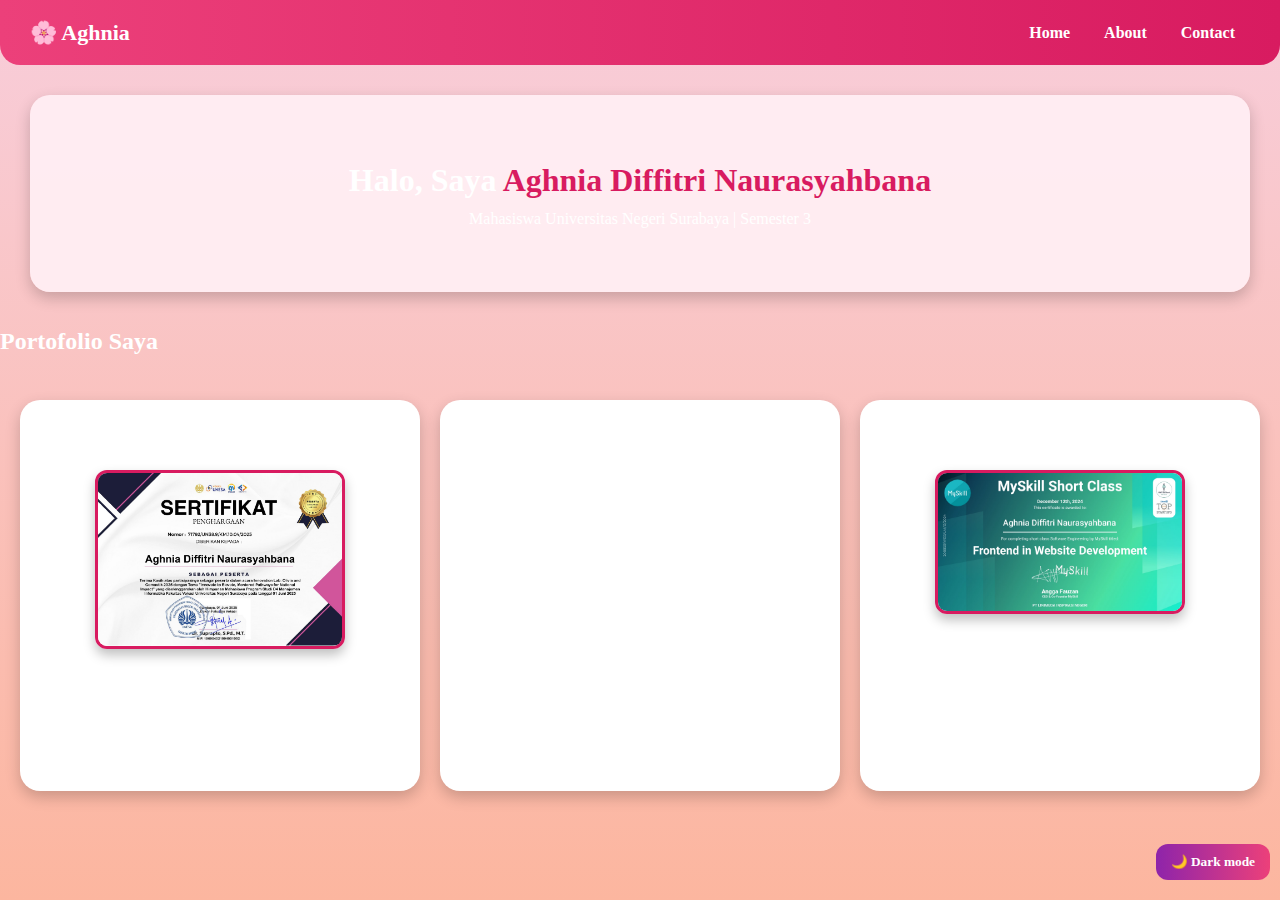
<file: index.html>
<!DOCTYPE html>
<html lang="id">
<head>
  <meta charset="UTF-8">
  <meta name="viewport" content="width=device-width, initial-scale=1.0">
  <title>Aghnia Diffitri Naurasyahbana</title>
  <link rel="stylesheet" href="style.css">
</head>
<body>
  <div class="mode">
    <button id="mode-toggle">🌙 Dark mode</button>
  </div>
  <header>
    <nav class="navbar">
      <div class="logo">🌸 Aghnia</div>
      <div class="nav-links">
        <a href="index.html">Home</a>
        <a href="about.html">About</a>
        <a href="contact.html">Contact</a>
      </div>
    </nav>
  </header>

  <section class="hero">
    <h1>Halo, Saya <span>Aghnia Diffitri Naurasyahbana</span></h1>
    <p>Mahasiswa Universitas Negeri Surabaya | Semester 3</p>
  </section>

  <section class="home">
    <h2>Portofolio Saya</h2>
    <div class="grid-container">
      
      <!-- Projek 1 -->
      <div class="card">
        <h3>Projek 1</h3>
        <img src="Sertif Pelatihan.jpg" alt="Sertifikat Pelatihan" class="sertif">
        <p>Projek UI/UX Design aplikasi saat mengikuti kelas Innovation Lab dengan tema SDGs. 
           Dalam projek ini, saya merancang antarmuka yang ramah pengguna dan berfokus pada solusi kreatif.</p>
      </div>

      <!-- Projek 2 -->
      <div class="card">
        <h3>Projek 2</h3>
        <p>Mengerjakan desain grafis seperti poster, banner, dan konten visual lainnya untuk berbagai kebutuhan. 
           Projek ini membantu saya mengasah keterampilan kreatif di bidang desain grafis.</p>
      </div>

      <!-- Projek 3 -->
      <div class="card">
        <h3>Projek 3</h3>
        <img src="Sertifikat MySkill.jpg" alt="Sertifikat MySkill" class="sertif">
        <p>Saya mengikuti kelas Frontend Website Development bersama MySkill untuk memperdalam pemahaman coding 
           dan praktik langsung membuat website responsif.</p>
      </div>

    </div>
  </section>
  <script src="index.js"></script>
</body>
</html>
</file>
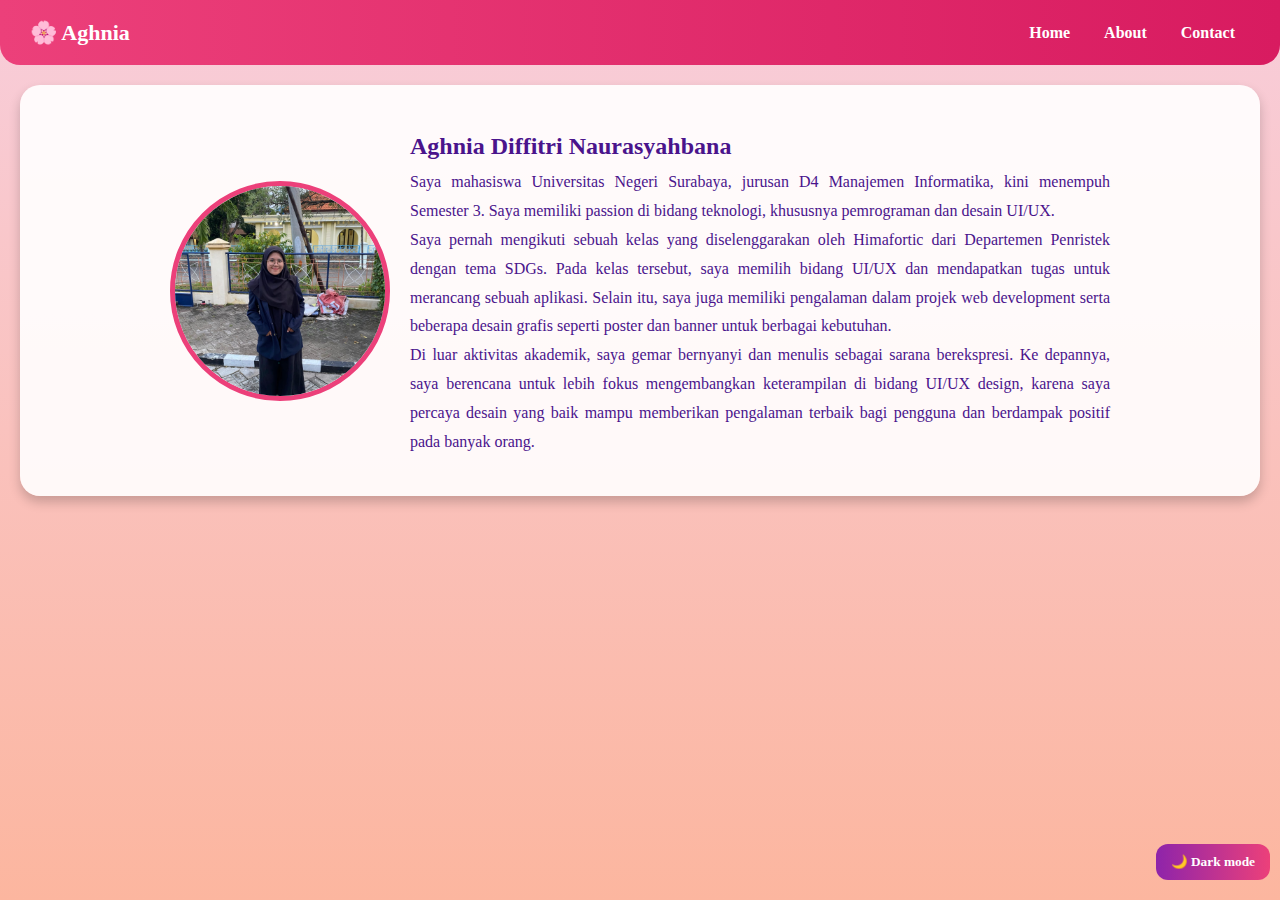
<file: about.html>
<!DOCTYPE html>
<html lang="id">
<head>
  <meta charset="UTF-8">
  <meta name="viewport" content="width=device-width, initial-scale=1.0">
  <title>Tentang Saya - Aghnia Diffitri Naurasyahbana</title>
  <link rel="stylesheet" href="style.css">
</head>
<body>
  <div class="mode">
    <button id="mode-toggle">🌙 Dark mode</button>
  </div>
  <header>
    <nav class="navbar">
      <div class="logo">🌸 Aghnia</div>
      <div class="nav-links">
        <a href="index.html">Home</a>
        <a href="about.html">About</a>
        <a href="contact.html">Contact</a>
      </div>
    </nav>
  </header>

  <section class="about">
    <div class="about-container">
      <img src="Foto Aghnia.jpeg" alt="Foto Aghnia,jpeg" class="profile-pic">
      <div class="about-text">
        <h2>Aghnia Diffitri Naurasyahbana</h2>
<p>
  Saya mahasiswa Universitas Negeri Surabaya, jurusan D4 Manajemen Informatika,
  kini menempuh Semester 3. Saya memiliki passion di bidang teknologi,
  khususnya pemrograman dan desain UI/UX.
</p>
<p>
  Saya pernah mengikuti sebuah kelas yang diselenggarakan oleh Himafortic dari Departemen Penristek dengan tema SDGs.
  Pada kelas tersebut, saya memilih bidang UI/UX dan mendapatkan tugas untuk merancang sebuah aplikasi.
  Selain itu, saya juga memiliki pengalaman dalam projek web development serta beberapa desain grafis
  seperti poster dan banner untuk berbagai kebutuhan.
</p>
<p>
  Di luar aktivitas akademik, saya gemar bernyanyi dan menulis sebagai sarana berekspresi.
  Ke depannya, saya berencana untuk lebih fokus mengembangkan keterampilan di bidang UI/UX design,
  karena saya percaya desain yang baik mampu memberikan pengalaman terbaik bagi pengguna
  dan berdampak positif pada banyak orang.
</p>
      </div>
    </div>
  </section>
</body>
</html>
</file>
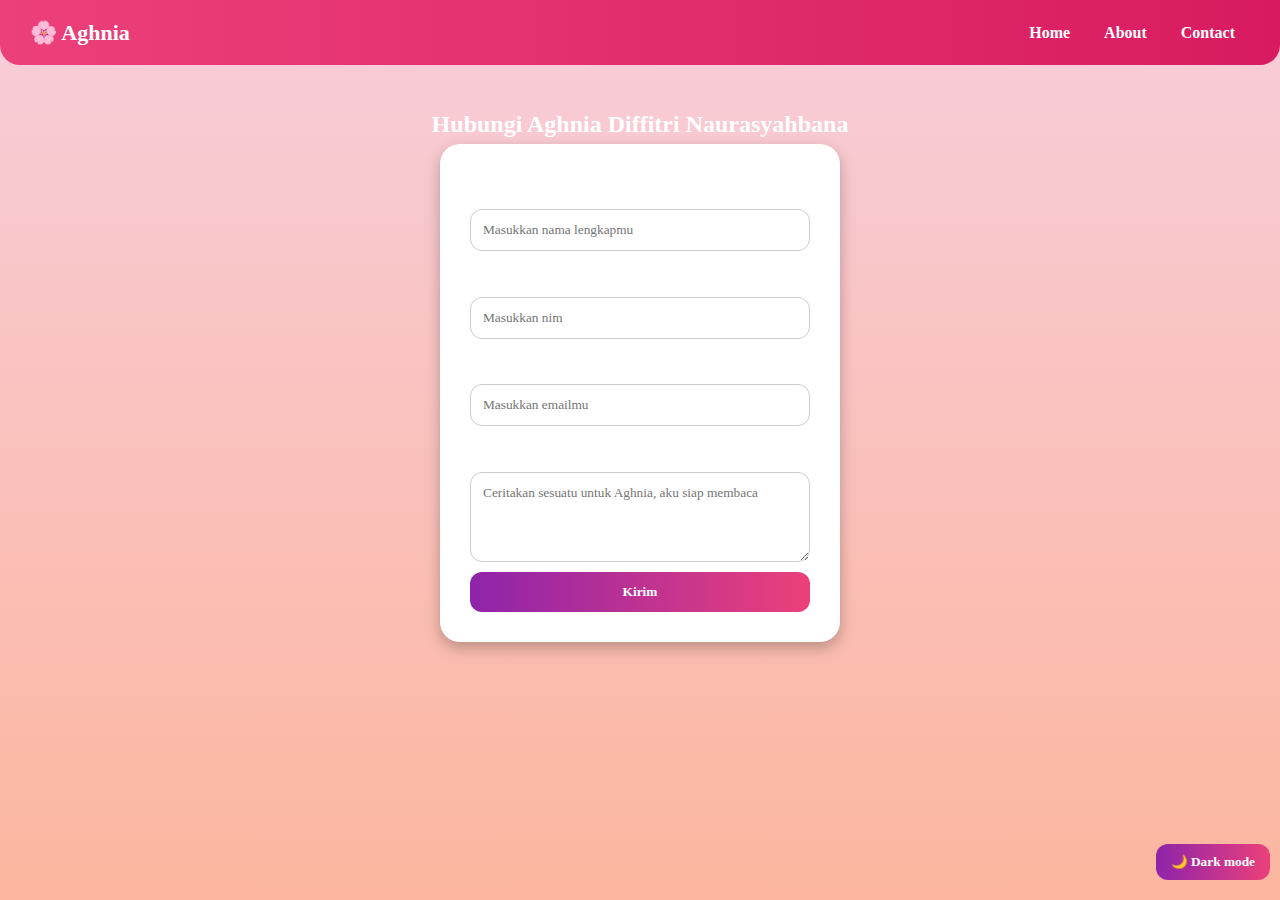
<file: contact.html>
<!DOCTYPE html>
<html lang="id">
<head>
  <meta charset="UTF-8">
  <meta name="viewport" content="width=device-width, initial-scale=1.0">
  <title>Kontak Aghnia</title>
  <link rel="stylesheet" href="style.css">
</head>
<body>
  <div class="mode">
    <button id="mode-toggle">🌙 Dark mode</button>
  </div>
  <header>
    <nav class="navbar">
      <div class="logo">🌸 Aghnia</div>
      <div class="nav-links">
        <a href="index.html">Home</a>
        <a href="about.html">About</a>
        <a href="contact.html">Contact</a>
      </div>
    </nav>
  </header>

  <section class="contact">
    <h2>Hubungi Aghnia Diffitri Naurasyahbana</h2>
    <form>
      <label for="nama">Nama:</label>
      <input type="text" id="nama" name="nama"placeholder="Masukkan nama lengkapmu">

      <label for="nim">NIM:</label>
      <input type="text" id="nim" name="nim" placeholder="Masukkan nim">

      <label for="email">Email:</label>
      <input type="email" id="email" name="email" placeholder="Masukkan emailmu">

      <label for="pesan">Pesan:</label>
      <textarea id="pesan" name="pesan" rows="4" placeholder="Ceritakan sesuatu untuk Aghnia, aku siap membaca"></textarea>

      <button type="button" id="submit">Kirim</button>
    </form>
    <div id="notif" class="message">
      <p id="notif-message">Terima kasih telah menghubungi Aghnia! Pesanmu sudah terkirim.</p>
    </div>
  </section>
  <script src="index.js"></script>
</body>
</html>
</file>
<file: style.css>
/* Global Font */
* {
  margin: 0;
  padding: 0;
  box-sizing: border-box;
  font-family: 'Times New Roman', Times, serif;
}

/* Body dengan gradasi aesthetic */
body {
  background: linear-gradient(135deg, #ffdde1, #ee9ca7, #d16ba5);
  color: #333;
  line-height: 1.6;
  min-height: 100vh;
}

.mode{
  display: absolute;
  position: fixed;
  right: 10px;
  bottom: 20px;
}

#mode-toggle {
  background: linear-gradient(90deg, #8e24aa, #ec407a);
  color: white;
  padding: 10px 15px;
  border: none;
  border-radius: 12px;
  font-weight: bold;
  cursor: pointer;
  transition: 0.3s;
}

/* Navbar */
.navbar {
  display: flex;
  justify-content: space-between;
  align-items: center;
  background: linear-gradient(90deg, #ec407a, #d81b60);
  padding: 15px 30px;
  position: sticky;
  top: 0;
  z-index: 1000;
  border-radius: 0 0 20px 20px;
}

.logo {
  color: #fff;
  font-size: 22px;
  font-weight: bold;
}

.nav-links a {
  color: #fff;
  margin: 0 15px;
  text-decoration: none;
  font-weight: bold;
  transition: 0.3s;
}

.nav-links a:hover {
  color: #ffebee;
  text-shadow: 0 0 10px white;
}

/* Home Section */
.hero {
  text-align: center;
  padding: 60px 20px;
  background: rgba(255, 240, 245, 0.9);
  border-radius: 20px;
  margin: 30px;
  box-shadow: 0 6px 15px rgba(0, 0, 0, 0.2);
}

.hero h1 span {
  color: #d81b60;
}

.hero img.profile {
  width: 200px;
  height: 200px;
  border-radius: 50%; /* Foto bulat */
  object-fit: cover;
  border: 5px solid #ec407a;
  margin-bottom: 20px;
}

/* Sertifikat Gambar */
.sertif {
  width: 90%;            /* biar tidak penuh */
  max-width: 250px;      /* batasi lebar maksimal */
  height: auto;
  max-height: 180px;     /* batasi tinggi maksimal */
  object-fit: contain;   /* biar proporsional */
  display: block;
  margin: 15px auto;
  border-radius: 12px;
  border: 3px solid #d81b60;
  box-shadow: 0 6px 12px rgba(0, 0, 0, 0.25);
}

/* About Section */
.about-container {
  display: flex;
  flex-wrap: wrap;
  justify-content: center;
  align-items: center;
  padding: 40px;
  margin: 20px;
  background: rgba(255, 255, 255, 0.9);
  border-radius: 20px;
  box-shadow: 0 6px 12px rgba(0, 0, 0, 0.2);
}

.profile-pic {
  width: 220px;
  height: 220px;
  border-radius: 50%; /* bulat */
  object-fit: cover;
  margin-right: 20px;
  border: 5px solid #ec407a;
}

.about-text {
  max-width: 700px;
  color: #4a148c;
  font-size: 16px;
  line-height: 1.8;
  text-align: justify; /* bikin rata kanan kiri */
}

/* Contact Section */
.contact {
  text-align: center;
  padding: 40px 20px;
}

form {
  display: flex;
  flex-direction: column;
  width: 400px;
  margin: auto;
  background: white;
  padding: 30px;
  border-radius: 20px;
  box-shadow: 0 6px 15px rgba(0, 0, 0, 0.25);
}

form input,
form textarea {
  margin: 10px 0;
  padding: 12px;
  border-radius: 12px;
  border: 1px solid #ccc;
  font-family: 'Times New Roman', Times, serif;
}

form button {
  background: linear-gradient(90deg, #8e24aa, #ec407a);
  color: white;
  padding: 12px;
  border: none;
  border-radius: 12px;
  font-weight: bold;
  cursor: pointer;
  transition: 0.3s;
}

form button:hover {
  background: linear-gradient(90deg, #ec407a, #8e24aa);
  transform: scale(1.05);
}

/* Cards umum (Project / Section lainnya) */
.card {
  background: white;
  padding: 25px;
  border-radius: 20px;
  box-shadow: 0 6px 15px rgba(0, 0, 0, 0.2);
  margin: 20px auto;
  max-width: 900px; 
  transition: transform 0.3s, box-shadow 0.3s; /* ✅ FIXED */
}

/* Grid Container untuk projek */
.grid-container {
  display: grid;
  grid-template-columns: repeat(3, 1fr); /* default desktop = 3 kolom */
  gap: 20px;
  padding: 20px;
  justify-content: center;
}

.message {
  display: none; /* awalnya disembunyikan */;
  font-weight: bold;
  margin: 10px auto 0;
  padding: 6px 12px;
  width: fit-content;
  border-radius: 8px;
  background: #4a148c;
  color: #fff;
}
/* Default (Light Mode) */
body {
  background: linear-gradient(to bottom, #f8cdda, #fcb69f);
  color: rgb(255, 255, 255);
}

/* Dark Mode */
body.dark-mode {
  background: black !important;
  color: white !important;
}
/* Responsif Tablet */
@media (max-width: 768px) {
  .grid-container {
    grid-template-columns: repeat(2, 1fr); /* tablet = 2 kolom */
  }
}

/* Responsif Mobile */
@media (max-width: 480px) {
  .grid-container {
    grid-template-columns: 1fr; /* mobile = 1 kolom */
  }
}
</file>
